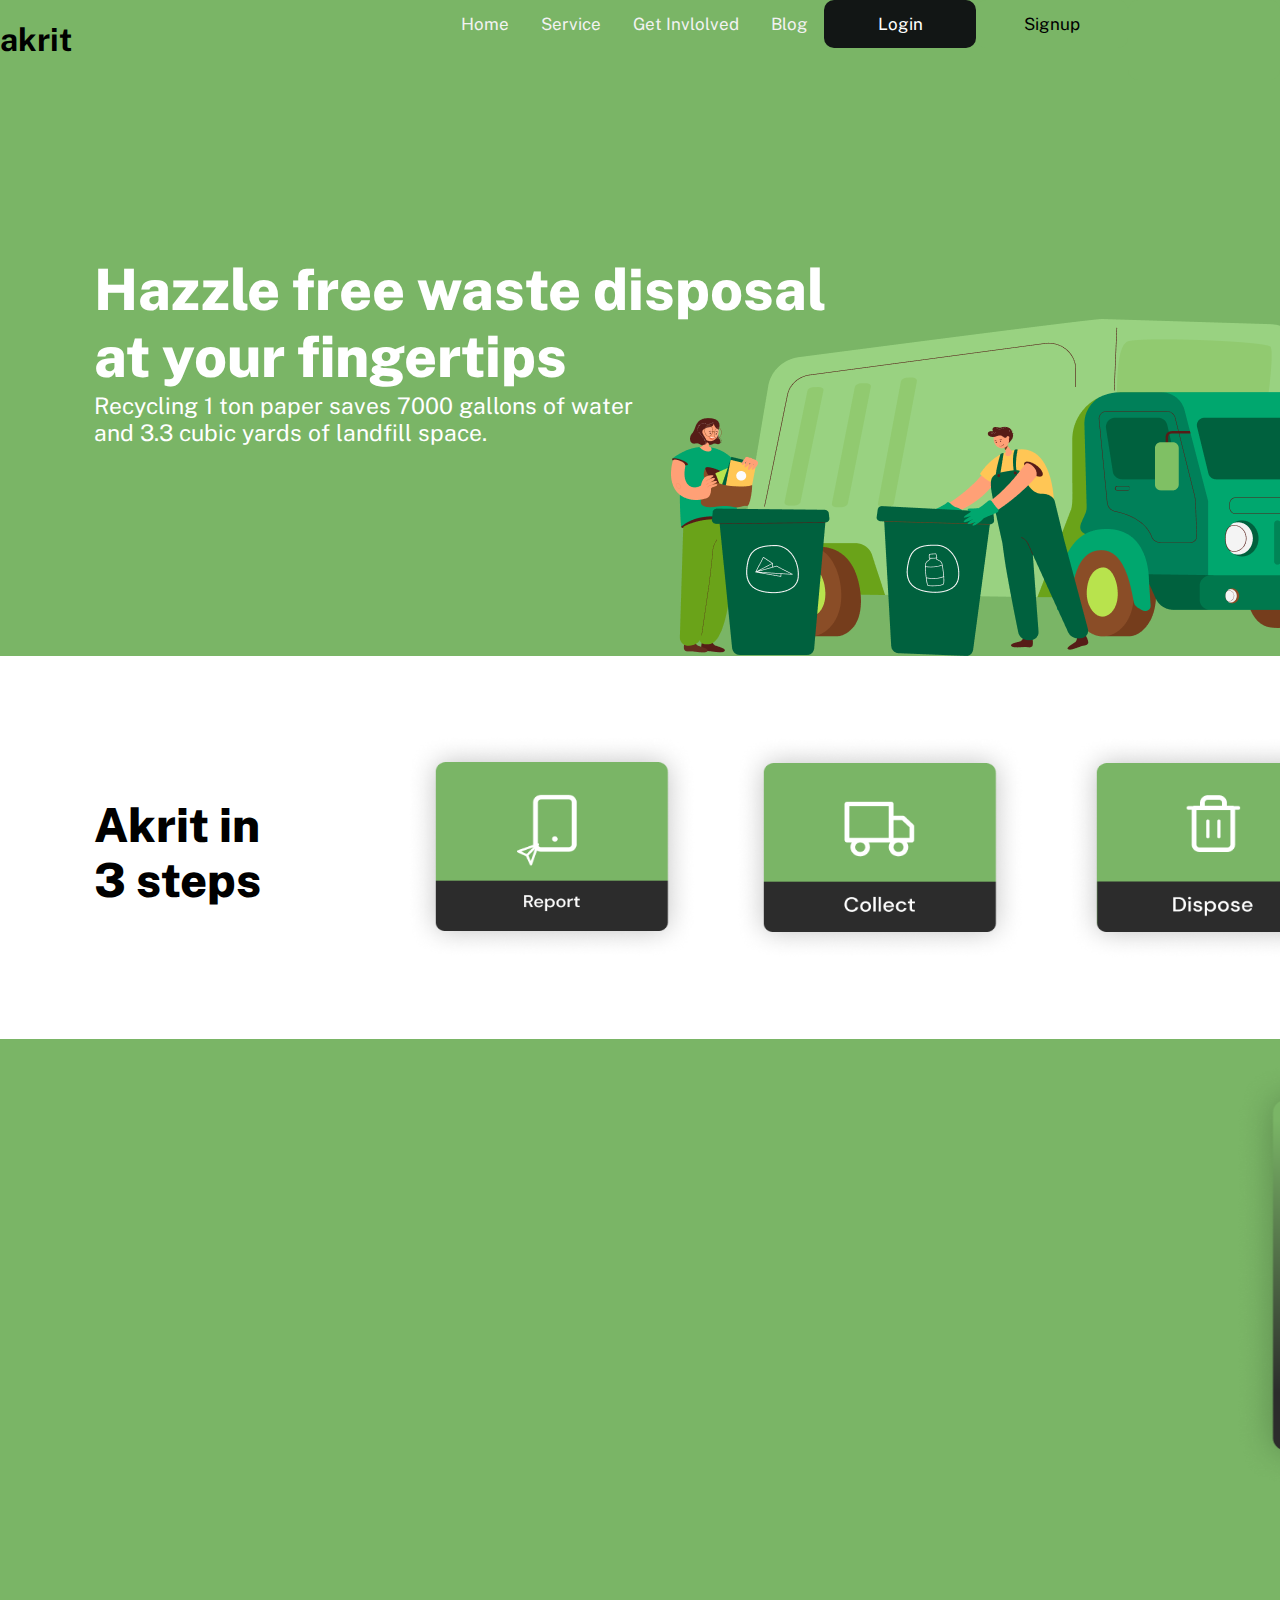
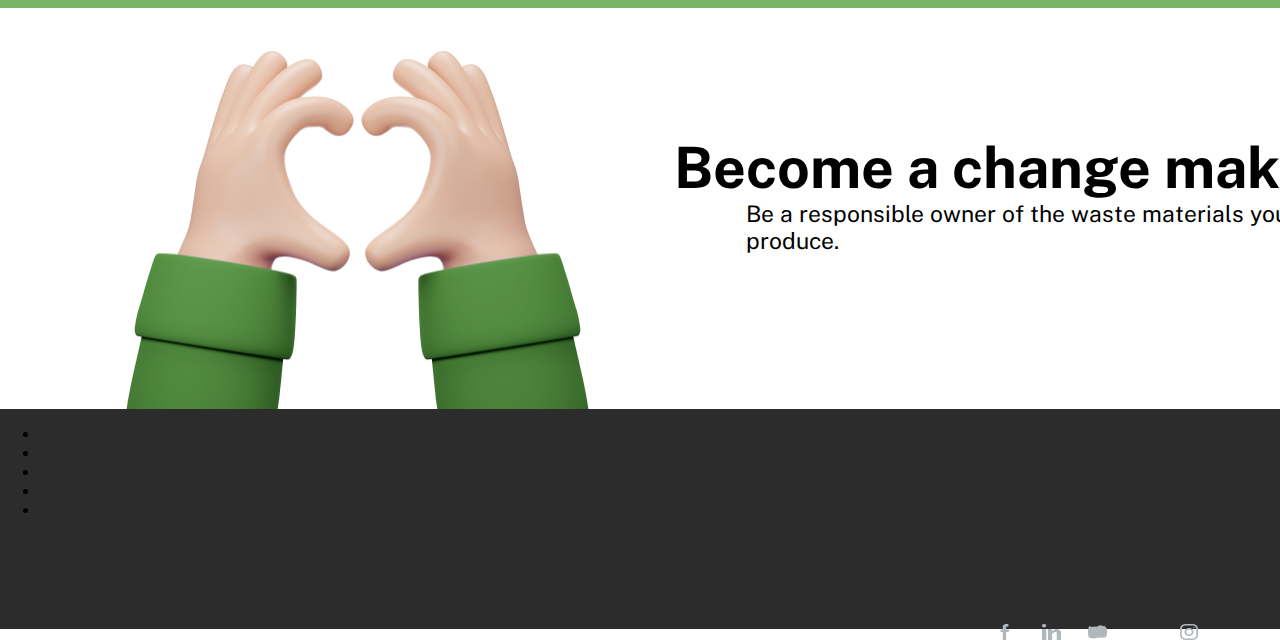
<file: index.html>
<!DOCTYPE html>
<html lang="en">
<head>
    <meta charset="UTF-8">
    <meta http-equiv="X-UA-Compatible" content="IE=edge">
    <meta name="viewport" content="width=device-width, initial-scale=1.0">
    <title>Akrit</title>
    <link rel="stylesheet" href="home.css">
    <link href='https://fonts.googleapis.com/css?family=Public Sans' rel='stylesheet'>
</head>
<body>
        <div class = "top">
            <nav class = "nav">
                <h1>akrit</h1>
                <div id = "navlinks">
                    <a href = "">Home</a> 
                    <a href = "Service\service.html">Service</a>
                    <a href = "">Get Invlolved</a>  
                    <a href = "blog\BLOG.HTML">Blog</a>  
                    <a id = "login" href = "login/m.html">Login</a>
                    <a id = "signup"href = "login/signup.html">Signup</button>
                </div>            
            </nav>  
            <img id = "img1"src="assets\img1.png"> 
            <p id = "text1">
                Hazzle free waste disposal<br> at your fingertips
            </p>
            <p id = "subtext">
                Recycling 1 ton paper saves 7000 gallons of water and 3.3 cubic yards of landfill space.
            </p>
            

        </div>
    <div>
        <p id="steps">Akrit in<br> 
        3 steps</p>
        <img id="report" src="assets\report.png">               
        <img id="collect" src="assets\collect.png">               
        <img id="dispose" src="assets\dispose.png">               
    </div>
    <div id = "initiative">
        <br>
        <marquee behavior="scroll" direction="left">
            <table>
                <tr> 
                    <td>
                        <img src="assets\juhu.png">
                    </td>
                    <td>
                         <img src="assets\kovalam.png">
                    </td>
                    <td>
                         <img src="assets\marina.png">
                    </td>
                    <td>
                         <img src="assets\versova.png">
                    </td>
                </tr>
            </table>
        </marquee>

    </div>
    <div id = "join">
        <img id="heart" src="assets\Heart.png">
        <p id = "change"> Become a change maker !</p>
        <p id = "change_sub">Be a responsible owner of the waste materials you produce.</p>
        <button id = "join">Join Us</button>
    </div>
    <div class="footer">
    <ul>
       <li><img src="assets\fb.png" id="fb"></li>
       <li><img src="assets\in.png" id="in"></li>
       <li><img src="assets\twitter.png" id="twi"></li>
       <li><img src="assets\youtube.png" id="you"></li>
       <li><img src="assets\Instagram.png" id="ins"></li>
       
    </ul>
    </div>    
</body>
</html>
</file>
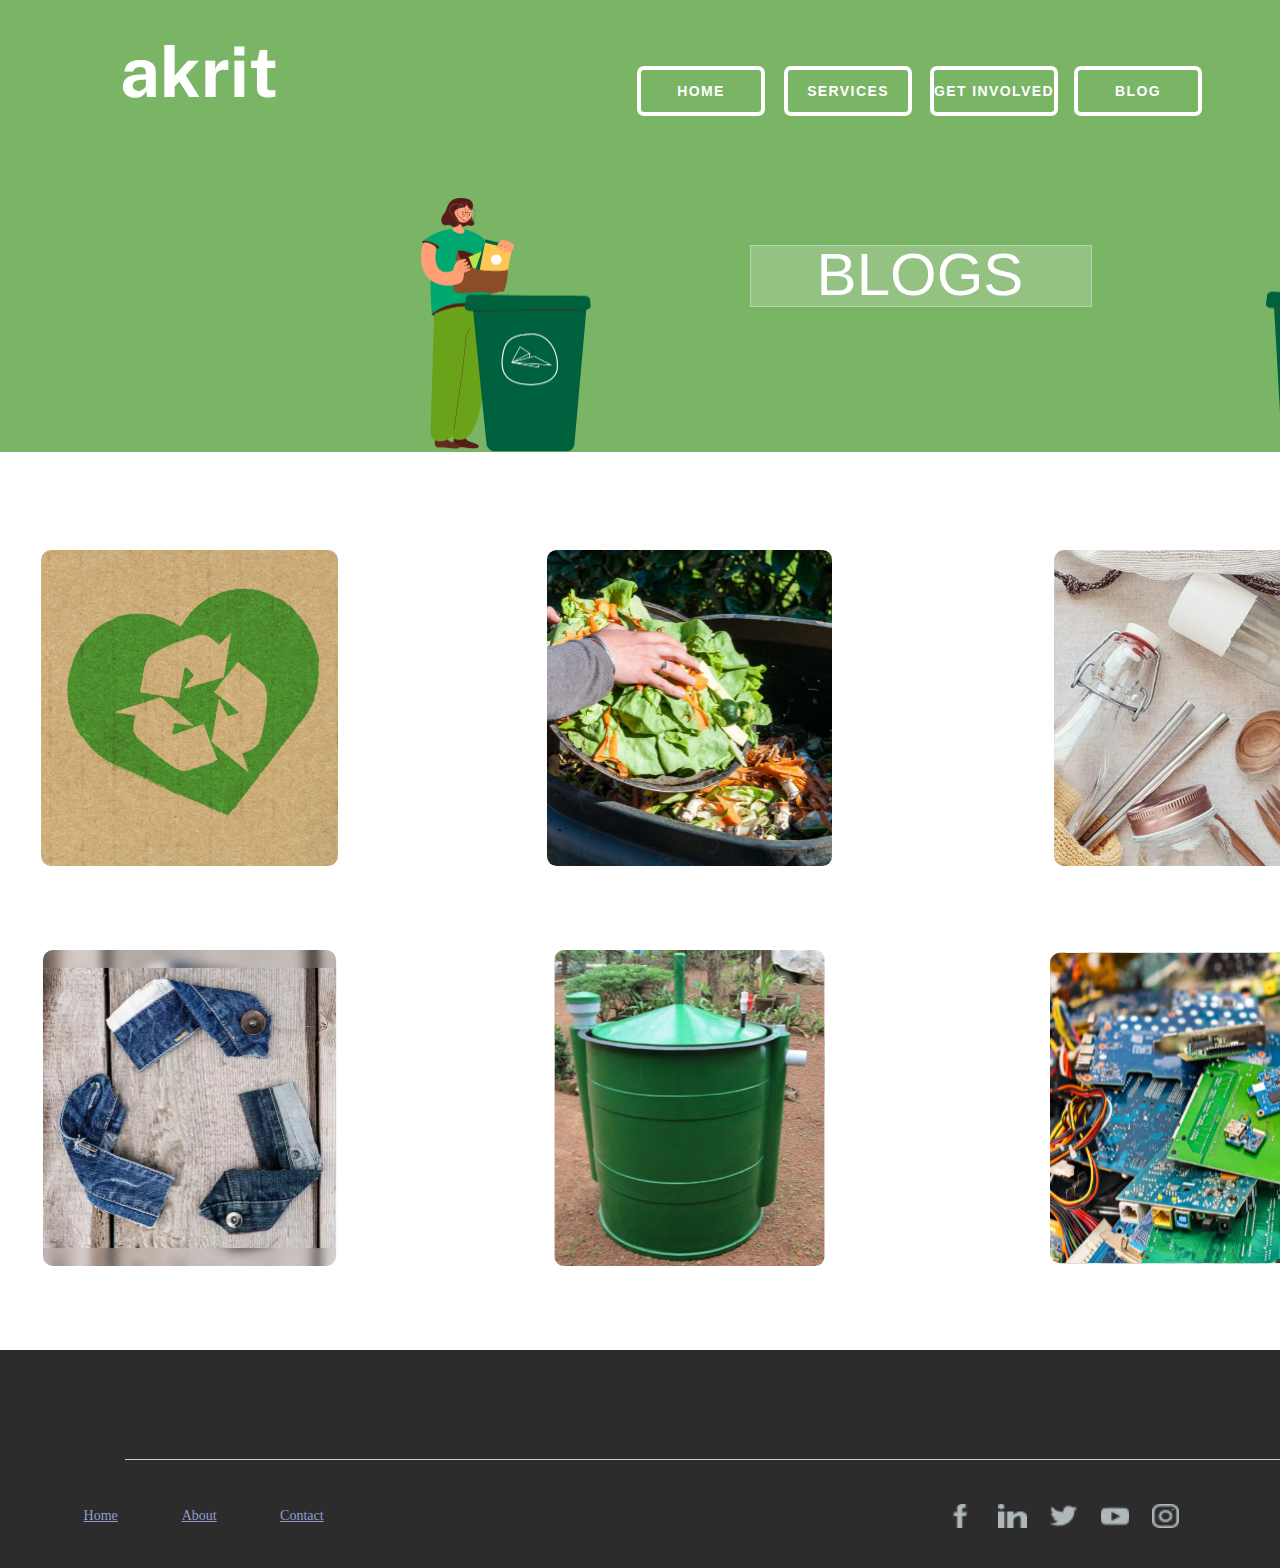
<file: blog/BLOG.HTML>
<!DOCTYPE html>
<html lang="en">
<head>
    <meta charset="UTF-8">
    <meta http-equiv="X-UA-Compatible" content="IE=edge">
    <meta name="viewport" content="width=device-width, initial-scale=1.0">
    <title>Document</title>
    <link rel="stylesheet" type="text/css" href="BLOG.CSS">
    <link href='https://fonts.googleapis.com/css?family=Public Sans' rel='stylesheet'>
</head>
<body>
    <div class="main">
    <div class="header">
        <a class="logo-logo" href="BLOG.HTML">akrit</a>
        <img class="imaging" src="unknown.svg.png" alt="akrit">
        <div class="inner_header">
            <div class="logo_container">
                <h1><button class="button2">&nbsp;&nbsp;&nbsp;&nbsp;BLOGS&nbsp;&nbsp;&nbsp;&nbsp</button></h1>
            </div>
           <nav>
            <ul class="navigation">    
            <a href="/home.html"><li>Home<span></span><span></span><span></span></li></a> 
            <a href="/Service/"><li>Services<span></span><span></span><span></span></li></a>
            <a href=""><li>Get Involved<span></span><span></span><span></span></li></a> 
            <a href=""><li>Blog<span></span><span></span><span></span></li></a>
        
            <a href="/login/m.html"><button class="button1">login</button></a>  
            <a href="/login/signup.html"><button class="button1">signup</button></a> 
         </ul></nav>
            
        </div>  </div>

<div class="middle">
    <div class="image">
        <img class="image__img" src="image 9.svg" alt="Bricks">
        <div class="image__overlay">
            <div class="image__title">&nbsp;&nbsp;The 3R's of <br>sustainability</div>
            
        </div>
        <img class="image__img2" src="how to make compost.svg" alt="Bricks">
        <div class="image__overlay2">
        <div class="image__title2">&nbsp;&nbsp;&nbsp;How to make a<br> compost at home?</div>
    </div>

       <img class="image__img3" src="alternatives.svg" alt="Bricks">
       <div class="image__overlay3">
       <div class="image__title3">Alteratives to <br>&nbsp;&nbsp;&nbsp;&nbsp;Plastics</div>
</div>

       <img class="image__img4" src="a big no.svg" alt="Bricks">
       <div class="image__overlay4">
       <div class="image__title4">A big 'NO' to<br>&nbsp;&nbsp;&nbsp;&nbsp;landfills</div>
</div>

       <img class="image__img5" src="clothes.svg" alt="Bricks">
       <div class="image__overlay5">
       <div class="image__title5">Upcycle your<br>&nbsp;&nbsp;&nbsp;&nbsp;clothes</div>
</div>

       <img class="image__img6" src="bio gas plant.svg" alt="Bricks">
       <div class="image__overlay6">
       <div class="image__title6">&nbsp;&nbsp;&nbsp;&nbsp;In house<br>Bio-gas plant</div>
</div>
  

       <img class="image__img7" src="e-waste.svg" alt="Bricks">
       <div class="image__overlay7">
       <div class="image__title7">&nbsp;Tackling E-Waste<br>&nbsp;&nbsp;&nbsp;&nbsp;&nbsp;&nbsp;Effectively</div>
</div>


       <img class="image__img8" src="diy.svg" alt="Bricks">
       <div class="image__overlay8">
       <div class="image__title8">&nbsp;&nbsp;&nbsp;&nbsp;DIY<br>Projects</div>
</div>


</div></div>
     <div class="footer">
         <img src="Rectangle.svg" class="img">
    <ul>
        <a href="" class="home"><li>Home</li></a>
        <a href="" class="about"><li>About</li></a>
        <a href="" class="contact"><li>Contact</li></a>
    
        <li><img src="fb.png" id="fb"></li>
        <li><img src="in.png" id="in"></li>
        <li><img src="twitter.png" id="twi"></li>
        <li><img src="youtube.png" id="you"></li>
        <li><img src="Instagram.png" id="ins"></li>
        
    </ul>
    </div>
</div>
</body>
</html>
</file>
<file: home.css>
html {
    scroll-behavior: smooth;
}
body{
    font-family: Public Sans;
    font-style: normal;
}

.top {
    position: absolute;
    width: 100%;
    height: 656px;
    left: 0px;
    top: 0px;
    background: #7AB566;
}
.nav{
    display: flex;
}
.nav a {
    float: left;
    color: #f2f2f2;
    text-align: center;
    padding: 14px 16px;
    text-decoration: none;
    font-size: 17px;
  }
  .nav button{
    padding: 14px 16px;
    height:fit-content;
  }
h1{
    text-align: left;
}
button:hover {
    opacity: 0.8;
  }
#login{
    background-color: #121615;
    color: white;
    cursor: pointer;
    width: 120px;
    border-radius: 10px;
    font-style: normal;
}
#signup{
        background-color: #7AB566;
        color: rgb(0, 0, 0);
        cursor: pointer;
        width: 120px;
        border-radius: 10px;
        font-style: normal;
}
#navlinks{
    margin-left: auto; 
    margin-right: 0;
}
#img1{
    position: absolute;
    width: 712px;
    height: 336.94px;
    left: 671px;
    top: 319px;

}
#text1{
    position: absolute;
    width: 734px;
    height: 139.7px;
    left: 94px;
    top: 199px;
    font-weight: 800;
    font-size: 57.1516px;
    line-height: 67px;

    color: #FFFFFF;
}
#subtext{
    position: absolute;
width: 564px;
height: 53.8px;
left: 94px;
top: 369px;
font-style: normal;
font-weight: normal;
font-size: 22.8989px;
line-height: 27px;

color: #FFFFFF;
}
#steps{
    position: absolute;
    width: 288.65px;
    height: 147px;
    left: 94px;
    top: 751px;
    font-weight: 800;
    font-size: 46.9357px;
    line-height: 55px;
}
#report{
    position: absolute;
    width: 294.45px;
    height: 227px;
    left: 405px;
    top: 733px;
}
#collect{
    position: absolute;
    width: 294.45px;
    height: 227px;
    left: 733px;
    top: 734px;
}
#dispose{
    position: absolute;
    width: 294.45px;
    height: 227px;
    left: 1065.5px;
    top: 734px;    
}
#initiative{
    position: absolute;
    width:100%;
    height: 569px;
    left: 0px;
    top: 1039px;

    background: #7AB566;
}
#heart{
    position: absolute;
    width: 463px;
    height: 398.39px;
    left: 126px;
    top: 1651px;

}
#change{
    position: absolute;
width: 696px;
height: 70px;
left: 674px;
top: 1677px;
font-weight: bold;
font-size: 57.15px;
line-height: 67px;

color: #000000;


}
#change_sub{
    position: absolute;
    width: 564px;
    height: 53.8px;
    left: 746px;
    top: 1777px;
    font-weight: normal;
    font-size: 22.8989px;
    line-height: 27px;

    color: #000000;
}
#join{
    background-color: #121615;
    color: white;
    cursor: pointer;
    width: 120px;
    border-radius: 10px;
    font-style: normal;
}
.footer{
    position: absolute;
    width: 100%;
    height: 220px;
    left: 0px;
    top: 2009px;

    background: #2C2C2C;
}

.footer a{
text-decoration: underline;
}
#fb{
    position: absolute;
    left: 77.78%;
    right: 20.97%;
    top: 97.89%;
    bottom: 1.39%;

}
#in{
    
    position: absolute;
    left: 81.39%;
    right: 17.29%;
    top: 97.89%;
    bottom: 1.39%;
}
#twi{
    position: absolute;
    left: 85%;
    right: 13.75%;
    top: 97.89%;
    bottom: 1.39%;


}

#you{
    position: absolute;
    left: 85%;
    right: 13.75%;
    top: 97.89%;
    bottom: 1.39%;

}
#ins{
    position: absolute;
    left: 92.22%;
    right: 6.53%;
    top: 97.89%;
    bottom: 1.39%;
    
}
</file>
<file: blog/BLOG.CSS>
.middle{
    width: 100%;
    height:1350px ;
    background: white;
    
}
.header{
    width: 100%;
    height: 452px;
    background: #7AB566;
    
}
body{
    margin: 0px;
    
}
.image {
    position: relative;
    width: 400px;
}

.image__img {
    display: block;
    width: 299px;
    height: 316px;
    position: absolute;
    left: 40px;
    top: 550px;

}

.image__overlay {
    position: absolute;
    top: 550px;
    left: 40px;
    width: 299px;
    height: 316px;
    background: rgba(0, 0, 0, 0.6);
    color: #ffffff;
    font-family: 'Quicksand', sans-serif;
    display: flex;
    flex-direction: column;
    align-items: center;
    justify-content: center;
    opacity: 0;
    transition: opacity 0.25s;
    border-radius: 4%;
    cursor: pointer;

}

.image__overlay > * {
    transform: translateY(20px);
    transition: transform 0.25s;
}

.image__overlay:hover {
    opacity: 1;
}

.image__overlay:hover > * {
    transform: translateY(0);
}

.image__title {
    font-size: 2em;
    font-weight: bold;
    
}
image__img2{
    width: 299px;
    height: 316px;
}
  


.image__img2 {
    display: block;
    width: 299px;
    height: 316px;
    position: absolute;
    left: 540Px;
    top: 550px;
}


.image__overlay2 {
    position: absolute;
    top: 550px;
    left: 540px;
    width: 299px;
    height: 316px;
    background: rgba(0, 0, 0, 0.6);
    color: #ffffff;
    font-family: 'Quicksand', sans-serif;
    display: flex;
    flex-direction: column;
    align-items: center;
    justify-content: center;
    opacity: 0;
    transition: opacity 0.25s;
    border-radius: 4%;
    cursor: pointer;
}




.image__overlay2 > * {
    transform: translateY(20px);
    transition: transform 0.25s;
}

.image__overlay2:hover {
    opacity: 1;
}

.image__overlay2:hover > * {
    transform: translateY(0);
}

.image__title2 {
    font-size: 2em;
    font-weight: bold;
    text-decoration: none;
}




.image__img3 {
    display: block;
    width: 299px;
    height: 316px;
    position: absolute;
    left: 1050px; 
top: 550px;


}

.image__overlay3 {
    position: absolute;
    top: 550px;
    left: 1050px;
    width: 299px;
    height: 316px;
    background: rgba(0, 0, 0, 0.6);
    color: #ffffff;
    font-family: 'Quicksand', sans-serif;
    display: flex;
    flex-direction: column;
    align-items: center;
    justify-content: center;
    opacity: 0;
    transition: opacity 0.25s;
    border-radius: 4%;
    cursor: pointer;
}




.image__overlay3 > * {
    transform: translateY(20px);
    transition: transform 0.25s;
}

.image__overlay3:hover {
    opacity: 1;
}

.image__overlay3:hover > * {
    transform: translateY(0);
}

.image__title3 {
    font-size: 2em;
    font-weight: bold;
}



.image__img4 {
    display: block;
    width: 299px;
    height: 316px;
    position: absolute;
    left: 1560px;
    top: 550px;

}

.image__overlay4 {
    position: absolute;
    top: 550px;
    left: 1560px;
    width: 299px;
    height: 316px;
    background: rgba(0, 0, 0, 0.6);
    color: #ffffff;
    font-family: 'Quicksand', sans-serif;
    display: flex;
    flex-direction: column;
    align-items: center;
    justify-content: center;
    opacity: 0;
    transition: opacity 0.25s;
    border-radius: 4%;
    cursor: pointer;
}




.image__overlay4 > * {
    transform: translateY(20px);
    transition: transform 0.25s;
}

.image__overlay4:hover {
    opacity: 1;
}

.image__overlay4:hover > * {
    transform: translateY(0);
}

.image__title4 {
    font-size: 2em;
    font-weight: bold;
    
}


.image__img5 {
    display: block;
    width: 299px;
    height: 316px;
    position: absolute;
    left: 40Px;
    top: 950px;
}


.image__overlay5 {
    position: absolute;
    top: 950px;
    left: 40px;
    width: 299px;
    height: 316px;
    background: rgba(0, 0, 0, 0.6);
    color: #ffffff;
    font-family: 'Quicksand', sans-serif;
    display: flex;
    flex-direction: column;
    align-items: center;
    justify-content: center;
    opacity: 0;
    transition: opacity 0.25s;
    border-radius: 4%;
    cursor: pointer;
}




.image__overlay5 > * {
    transform: translateY(20px);
    transition: transform 0.25s;
}

.image__overlay5:hover {
    opacity: 1;
}

.image__overlay5:hover > * {
    transform: translateY(0);
}

.image__title5 {
    font-size: 2em;
    font-weight: bold;
    text-decoration: none;
}


.image__img6 {
    display: block;
    width: 299px;
    height: 316px;
    position: absolute;
    left: 540px;
    top: 950px;

}

.image__overlay6 {
    position: absolute;
    top: 950px;
    left: 540px;
    width: 299px;
    height: 316px;
    background: rgba(0, 0, 0, 0.6);
    color: #ffffff;
    font-family: 'Quicksand', sans-serif;
    display: flex;
    flex-direction: column;
    align-items: center;
    justify-content: center;
    opacity: 0;
    transition: opacity 0.25s;
    border-radius: 4%;
    cursor: pointer;
}




.image__overlay6 > * {
    transform: translateY(20px);
    transition: transform 0.25s;
}

.image__overlay6:hover {
    opacity: 1;
}

.image__overlay6:hover > * {
    transform: translateY(0);
}

.image__title6 {
    font-size: 2em;
    font-weight: bold;
    
}


.image__img7 {
    display: block;
    width: 299px;
    height: 316px;
    position: absolute;
    left:1050px ;
top: 950px;


}

.image__overlay7 {
    position: absolute;
    top: 950px;
    left: 1050px;
    width: 299px;
    height: 316px;
    background: rgba(0, 0, 0, 0.6);
    color: #ffffff;
    font-family: 'Quicksand', sans-serif;
    display: flex;
    flex-direction: column;
    align-items: center;
    justify-content: center;
    opacity: 0;
    transition: opacity 0.25s;
    border-radius: 4%;
    cursor: pointer;
}




.image__overlay7 > * {
    transform: translateY(20px);
    transition: transform 0.25s;
}

.image__overlay7:hover {
    opacity: 1;
}

.image__overlay7:hover > * {
    transform: translateY(0);
}

.image__title7 {
    font-size: 2em;
    font-weight: bold;
}


.image__img8 {
    display: block;
    width: 299px;
    height: 316px;
    position: absolute;
    left: 1560Px;
    top: 950px;
}


.image__overlay8 {
    position: absolute;
    top: 950px;
    left: 1560px;
    width: 299px;
    height: 316px;
    background: rgba(0, 0, 0, 0.6);
    color: #ffffff;
    font-family: 'Quicksand', sans-serif;
    display: flex;
    flex-direction: column;
    align-items: center;
    justify-content: center;
    opacity: 0;
    transition: opacity 0.25s;
    border-radius: 4%;
    cursor: pointer;
}




.image__overlay8 > * {
    transform: translateY(20px);
    transition: transform 0.25s;
}

.image__overlay8:hover {
    opacity: 1;
}

.image__overlay8:hover > * {
    transform: translateY(0);
}

.image__title8 {
    font-size: 2em;
    font-weight: bold;
    text-decoration: none;
}















*{
    margin: 0;
    padding: 0;
    list-style-type: none;
    text-decoration: none;
}

.header{
    position: absolute;
    width: 100%;
    height: 452px;
    left: 0px;
    top: 0px;
    float: left;
    
    background: #7AB566;
}

.inner_header{
    position: absolute;
    width: 100%;
    height: 120px;
    left: 0px;
    top: 0px;

   
}
.logo_container{
    height: 100%;
    display: table;
    float: center;
}
.logo_container h1{
    position: absolute;
    width: 484px;
    height: 122.46px;
    left: 678px;
    top: 206px;
    display: table-cell;
    vertical-align: middle;
    font-family: Public Sans;
    font-style: normal;
    font-weight: bold;
    font-size: 93.3012px;
    line-height: 110px;
    text-align: center;
    
    color: #FFFFFF;
}

.navigation{
       float: right;
       height: 100%;
}

.navigation a{
       height: 100%;
       display: table;
       float: left;
       padding: 10px 90px;
    
    
}

.navigation a:nth-last-child(6){
    display: table-cell;
    position: absolute;
    width: 54.05px;
    height: 30.71px;
    left: 533px;
    top: 42px;

    font-family: DM Sans;
    font-style: normal;
    font-weight: normal;
    font-size: 19.6558px;
    line-height: 26px;

    color: #FFFFFF;
}


.navigation a:nth-last-child(3){
    position: absolute;
    width: 39.31px;
    height: 30.71px;
    left: 970px;
    top: 42px;

    font-family: DM Sans;
    font-style: normal;
    font-weight: normal;
    font-size: 19.6558px;
    line-height: 26px;

    color: #FFFFFF;
    position: absolute;

}

.navigation a:nth-last-child(5){
    display: table-cell;
    position: absolute;
    width: 77px;
    height: 31px;
    left: 680px;
    top: 42px;

    font-family: DM Sans;
    font-style: normal;
    font-weight: normal;
    font-size: 19.6558px;
    line-height: 26px;

    color: #FFFFFF;
}

.navigation a:nth-last-child(4){
    display: table-cell;
    position: absolute;
    width: 114.25px;
    height: 30.71px;
    left: 826px;
    top: 42px;

    font-family: DM Sans;
    font-style: normal;
    font-weight: normal;
    font-size: 19.6558px;
    line-height: 26px;

    color: #FFFFFF;
}

.navigation a:nth-last-child(1){
    display: table-cell;
    position: static;
    width: 73px;
    height: 24px;
    left: 35.79px;
    top: 10.63px;

    font-family: Public Sans;
    font-style: normal;
    font-weight: bold;
    font-size: 19.45px;
    line-height: 23px;

    color: #FFFFFF;
     
    flex: none;
    order: 0;
    flex-grow: 0;
    margin: 0px 10.6259px;
    display: flex;
    flex-direction: row;
    justify-content: center;
    align-items: center;
    padding: 10.6259px 26.5648px;
    
    position: absolute;
    width: 128.57px;
    height: 45.25px;
    left: 1624px;
    top: 32px;
    box-sizing: border-box;
    border-radius: 6.37556px;

}
.navigation a:nth-last-child(2){
    display: table-cell;
    position: static;
    width: 52px;
    height: 24px;
    left: 38.29px;
    top: 18.63px;

    font-family: Public Sans;
    font-style: normal;
    font-weight: bold;
    font-size: 19.45px;
    line-height: 23px;

    color: #FFFFFF;

    flex: none;
    order: 0;
    flex-grow: 0;
    margin: 0px 10.6259px;
    
    display: flex;
    flex-direction: row;
    justify-content: center;
    align-items: center;
    padding: 10.6259px 26.5648px;

    position: absolute;
    width: 105.57px;
    height: 27px;
    left: 1450px;
    top: 31px;
border-radius: 6.37556px;
}
.logo-logo {
    font-family: Public sans;
    font-weight: bold;
    color: white;
    font-size: 70px;
    margin-top: 30px;
    margin-left: 120px;
    float: left;
}

.imaging{
    position: absolute;
    width: 1071.7px;
    height: 254.42px;
    left: 421px;
    top: 198px;
}

.button1 {
    transition: all .5s ease;
    color: #fff;
    border: 3px solid white;
    font-family:'Montserrat', sans-serif;
    text-transform: uppercase;
    text-align: center;
    line-height: 1;
    font-size: 17px;
    background-color : transparent;
    padding: 10px;
    outline: none;
    border-radius: 0px;
    width: 150px;
    cursor: pointer;
}
.button1:hover {
    color: #001F3F;
    background-color: #fff;
}
.button2{
        color: #FFF;
        background: #7AB566;
        transition: all 0.5s;
        position: relative; 
        font-family:'Montserrat', sans-serif;
        text-transform: uppercase;
        text-align: center;
        line-height: 1;
        font-size: 50px;
        border: 0px;
        font-size: 60px;
      }
      .button2 span {
        z-index: 2; 
        display: block;
        position: absolute;
        width: 100%;
        height: 100%; 
      }
      .button2::before {
        content: '';
        position: absolute;
        top: 0;
        left: 0;
        width: 100%;
        height: 100%;
        z-index: 2;
        transition: all 0.5s;
        border: 1px solid rgba(255,255,255,0.2);
        background-color: rgba(255,255,255,0.1);
      }
      .button2::after {
        content: '';
        position: absolute;
        top: 0;
        left: 0;
        width: 100%;
        height: 100%;
        z-index: 2;
        transition: all 0.5s;
        border: 1px solid rgba(255,255,255,0.2);
        background-color: rgba(255,255,255,0.1);
      }
      .button2:hover::before {
        transform: rotate(-45deg);
        background-color: rgba(255,255,255,0);
      }
      .button2:hover::after {
        transform: rotate(45deg);
        background-color: rgba(255,255,255,0);
      }
    



      nav ul {
        list-style-type: none;
        margin: 0;
        padding: 0;
    }
    
    nav ul  li{
        --c:white ;
        color: var(--c);
        font-size: 14px;
        border: 0.3em solid var(--c);
        border-radius: 0.5em;
        width: 120px;
        height: 3em;
        text-transform: uppercase;
        font-weight: bold;
        font-family: sans-serif;
        letter-spacing: 0.1em;
        text-align: center;
        line-height: 3em;
        position: relative;
        overflow: hidden;
        z-index: 1;
        transition: 0.5s;
        margin: 1em;
    }
    
    nav ul li span {
        position: absolute;
        width: 120px;
        height: 100%;
        background-color: var(--c);
        transform: translateY(150%);
        border-radius: 50%;
        left: calc((var(--n) - 1) * 25%);
        transition: 0.5s;
        transition-delay: calc((var(--n) - 1) * 0.1s);
        z-index: -1;
    }
    
    nav ul li:hover {
        color: black;
    }
    
    nav ul li:hover span {
        transform: translateY(0) scale(2);
    }
    
    nav ul li span:nth-child(1) {
        --n: 1;
    }
    
    nav ul li span:nth-child(2) {
        --n: 2;
    }
    
    nav ul li span:nth-child(3) {
        --n: 3;
    }
    
    nav ul li span:nth-child(4) {
        --n: 4;
    }



.footer{
    width:100% ;
    height:218px;
    top: 3900px;
    left: 0px;
    background:#2C2C2C; 
}
.home{
    position: absolute;
    height: 24px;
    left: 6.53%;
    right: 90.5%;
    top: calc(50% - 24px/2 + 1065.5px);

    
    font-family: Roboto;
    font-style: normal;
    font-weight: normal;
    font-size: 14px;
    line-height: 24px ;
    color:  #929ECC;
}
.about{
    position: absolute;
    height: 24px;
    left: 14.2%;
    right: 82.82%;
    top: calc(50% - 24px/2 + 1065.5px);
    
    font-family: Roboto;
    font-style: normal;
    font-weight: normal;
    font-size: 14px;
    line-height: 24px;
    color:  #929ECC;
}
.contact{
position: absolute;
height: 24px;
left: 21.88%;
right: 74.28%;
top: calc(50% - 24px/2 + 1065.5px);

font-family: Roboto;
font-style: normal;
font-weight: normal;
font-size: 14px;
line-height: 24px;
color:  #929ECC;
}
.footer a{
text-decoration: underline;
}
#fb{
    position: absolute;
    height: 24px;
    left: 74%;
    right: 90.5%;
    top: calc(50% - 24px/2 + 1065.5px);
}
#in{
    
    position: absolute;
    height: 24px;
    left: 78%;
    right: 90.5%;
    top: calc(50% - 24px/2 + 1065.5px);
}
#twi{
    position: absolute;
    height: 24px;
    left: 82%;
    right: 90.5%;
    top: calc(50% - 24px/2 + 1065.5px);
}
#you{
    position: absolute;
    height: 24px;
    left: 86%;
    right: 90.5%;
    top: calc(50% - 24px/2 + 1065.5px);
}
#ins{
    position: absolute;
    height: 24px;
    left: 90%;
    right: 90.5%;
    top: calc(50% - 24px/2 + 1065.5px);
}
.img{
    position: absolute;
    height: 1px;
    left: 125px;
    right: 0%;
    top: calc(50% - 24px/2 + 1020.5px);
    width:1610px ;
background: #CDD1D4;
}
</file>
